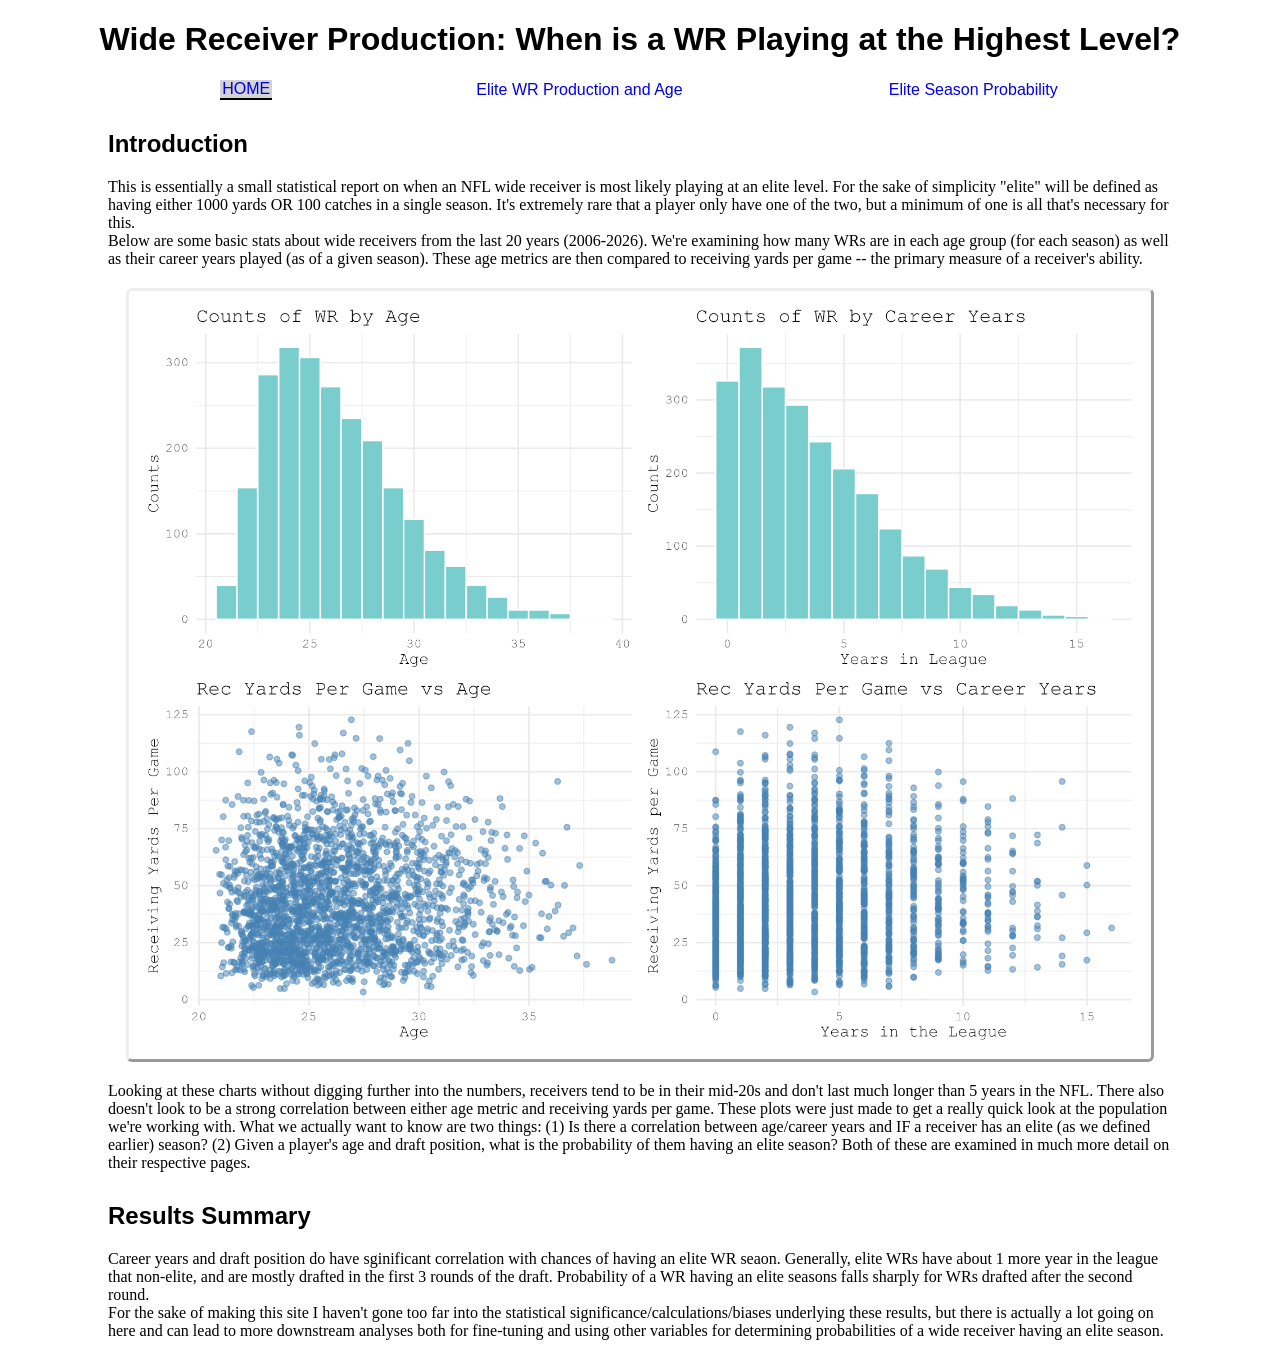
<file: index.html>
<!DOCTYPE html>
<html lang="en">
<head>
    <meta charset="UTF-8">
    <meta name="viewport" content="width=device-width, initial-scale=1.0">
    <title>WR Career Production</title>
    <link rel="stylesheet" href="style/style.css">
</head>


<body>
    <a href="#main-content" class="skip-link">Skip to main content</a>
    <header>
        <h1>Wide Receiver Production: When is a WR Playing at the Highest Level?</h1>
        <nav>
            <ul>
                <li class = "current"><a href="index.html">Home</a>
                </li>
                <li>
                    <a href="elite_v_age.html">Elite WR Production and Age</a>
                </li>
                <li>
                    <a href="prob_elite.html">Elite Season Probability</a>
                </li>
            </ul>
        </nav>
    </header>
    <main id="main-content" tabindex="-1">
    <h2>
        Introduction
    </h2>
    <div>
        This is essentially a small statistical report on when an NFL wide receiver is most likely 
        playing at an elite level. For the sake of simplicity "elite" will be defined as having either 1000 yards OR 100 catches in a single season. 
        It's extremely rare that a player only have one of the two, but a minimum of one is all that's necessary for this.<br>
        Below are some basic stats about wide receivers from the last 20 years (2006-2026). We're examining how many WRs are in each age group (for each season) as well as their career years played (as of a given season). These age metrics are then compared to receiving yards per game -- the primary measure of a receiver's ability. 
    </div>
    <img src="images/wr_plot.png" width=80% alt="WR stats by season">
    <div>
        Looking at these charts without digging further into the numbers, receivers tend to be in their mid-20s and don't last much longer than 5 years in the NFL. There also doesn't look to be a strong correlation between either age metric and receiving yards per game. These plots were just made to get a really quick look at the population we're working with. What we actually want to know are two things: (1) Is there a correlation between age/career years and IF a receiver has an elite (as we defined earlier) season? (2) Given a player's age and draft position, what is the probability of them having an elite season? Both of these are examined in much more detail on their respective pages.
    </div>
    <h2>Results Summary</h2>
    <div>  
        Career years and draft position do have sginificant correlation with chances of having an elite WR seaon. Generally, elite WRs have about 1 more year in the league that non-elite, and are mostly drafted in the first 3 rounds of the draft. Probability of a WR having an elite seasons falls sharply for WRs drafted after the second round.<br>
        For the sake of making this site I haven't gone too far into the statistical significance/calculations/biases underlying these results, but there is actually a lot going on here and can lead to more downstream analyses both for fine-tuning and using other variables for determining probabilities of a wide receiver having an elite season.
    </div>
    </main>
</body>
</html>
</file>
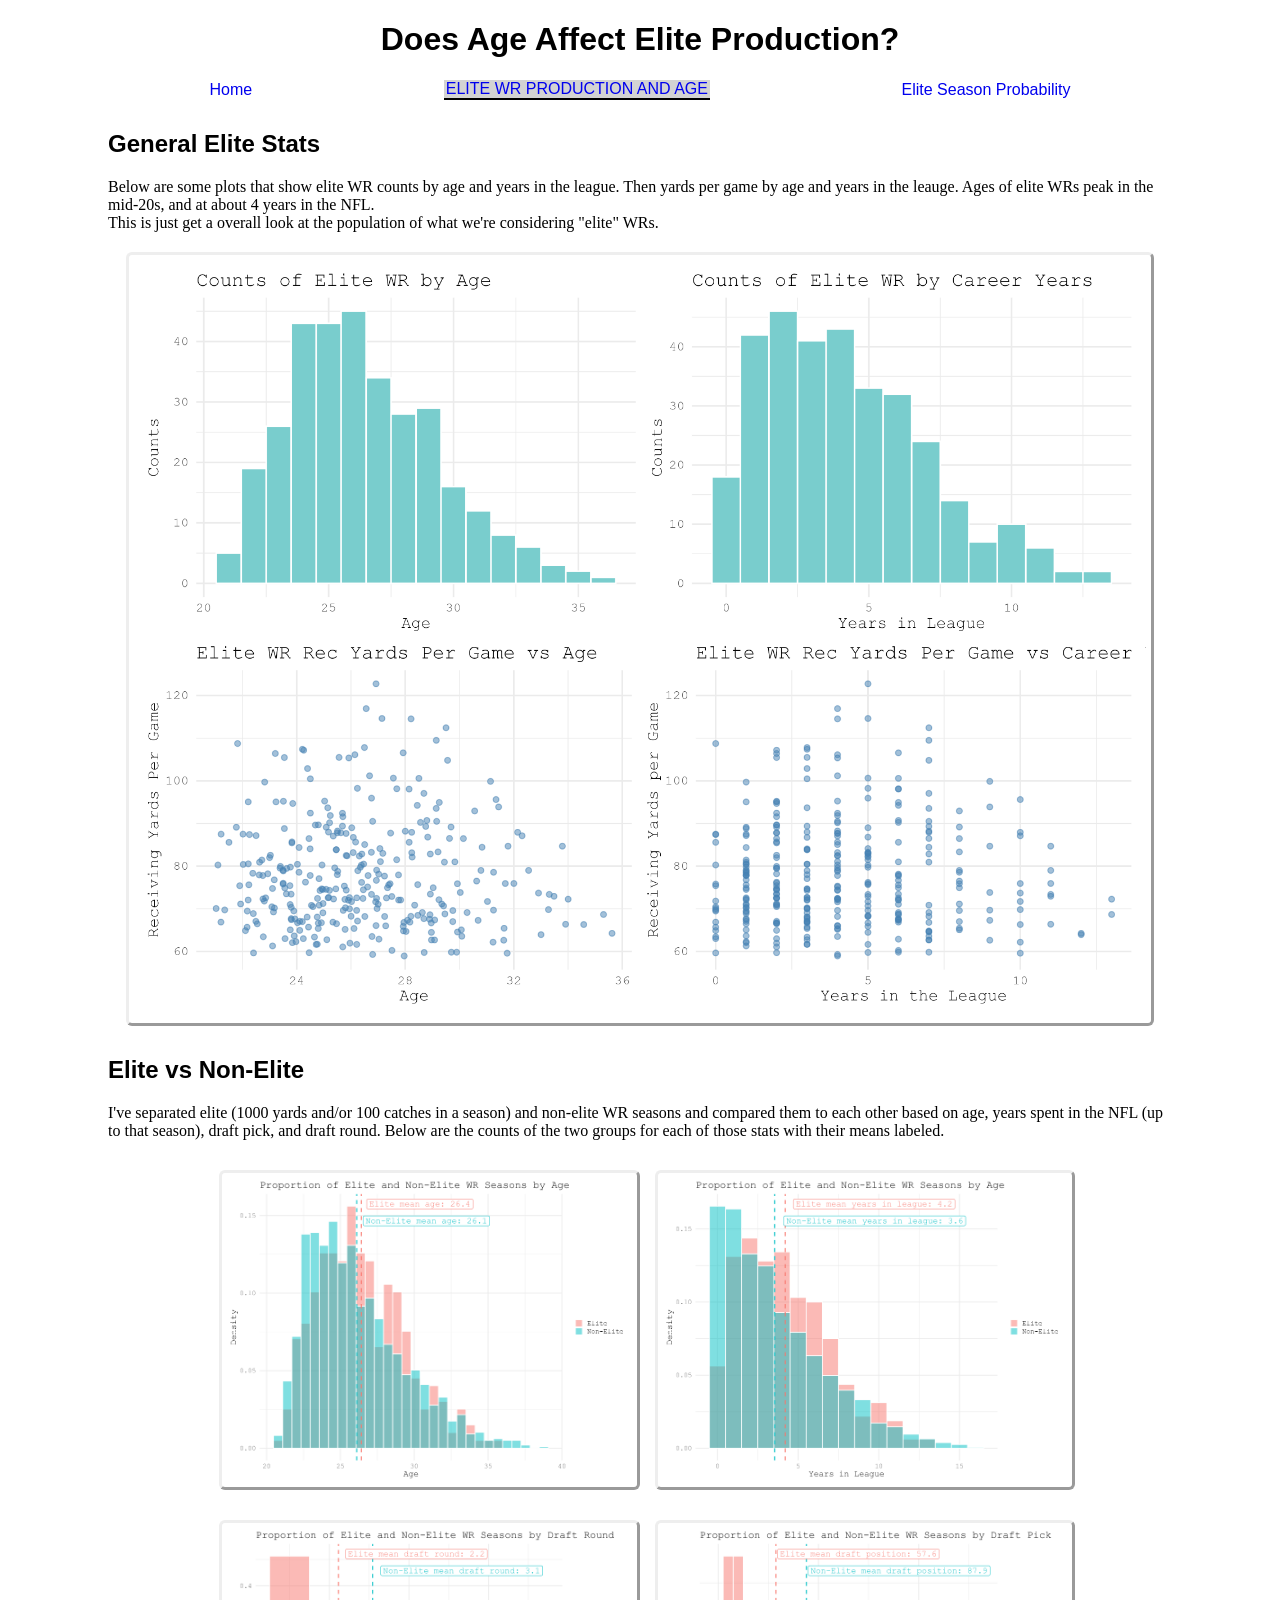
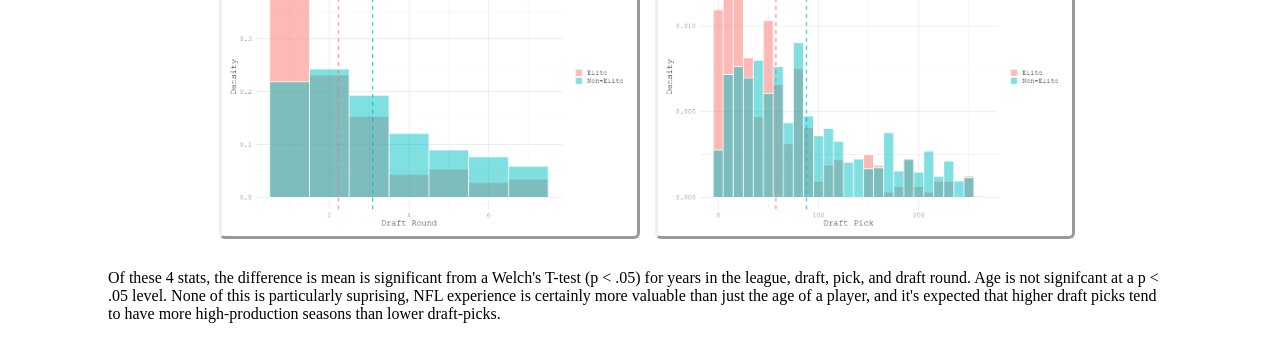
<file: elite_v_age.html>
<!DOCTYPE html>
<html lang="en">
<head>
    <meta charset="UTF-8">
    <meta name="viewport" content="width=device-width, initial-scale=1.0">
    <title>Age vs Production</title>
    <link rel="stylesheet" href="style/style.css">
</head>
<body>
    <a href="#main-content" class="skip-link">Skip to main content</a>
    <header>
    <h1>
        Does Age Affect Elite Production?
    </h1>
    <nav>
            <ul>
                <li><a href="index.html">Home</a>
                </li>
                <li class = "current">
                    <a href="elite_v_age.html">Elite WR Production and Age</a>
                </li>
                <li>
                    <a href="prob_elite.html">Elite Season Probability</a>
                </li>
            </ul>
    </nav>
    </header>

    <main id="main-content" tabindex="-1">
    <h2>
        General Elite Stats
    </h2>
    <div>
        Below are some plots that show elite WR counts by age and years in the league. Then yards per game by age and years in the leauge. Ages of elite WRs peak in the mid-20s, and at about 4 years in the NFL. <br>
        This is just get a overall look at the population of what we're considering "elite" WRs.
    </div>
    <img src="images/elite_wr_plot.png" width=80% alt="Elite WR Season Age Metrics">

    <h2>
        Elite vs Non-Elite
    </h2>
    <div>
        I've separated elite (1000 yards and/or 100 catches in a season) and non-elite WR seasons and compared them to each other based on age, years spent in the NFL (up to that season), draft pick, and draft round. Below are the counts of the two groups for each of those stats with their means labeled.
    </div>
    <div class="grid">
        <img src="images/elite_v_non-e_age.png" alt="Elite WR season and non-Elite Seasons by age">
        <img src="images/elite_v_non-e_years.png" alt="Elite WR season and non-Elite Seasons by career year">
        <img src="images/elite_v_non-e_round.png" alt="Elite WR season and non-Elite Seasons by draft round">
        <img src="images/elite_v_non-e_pick.png" alt="Elite WR season and non-Elite Seasons by draft pick">
    </div>
    <div>
        Of these 4 stats, the difference is mean is significant from a Welch's T-test (p < .05) for years in the league, draft, pick, and draft round. Age is not signifcant at a p < .05 level. None of this is particularly suprising, NFL experience is certainly more valuable than just the age of a player, and it's expected that higher draft picks tend to have more high-production seasons than lower draft-picks. 
    </div>
    </main>
</body>
</html>
</file>
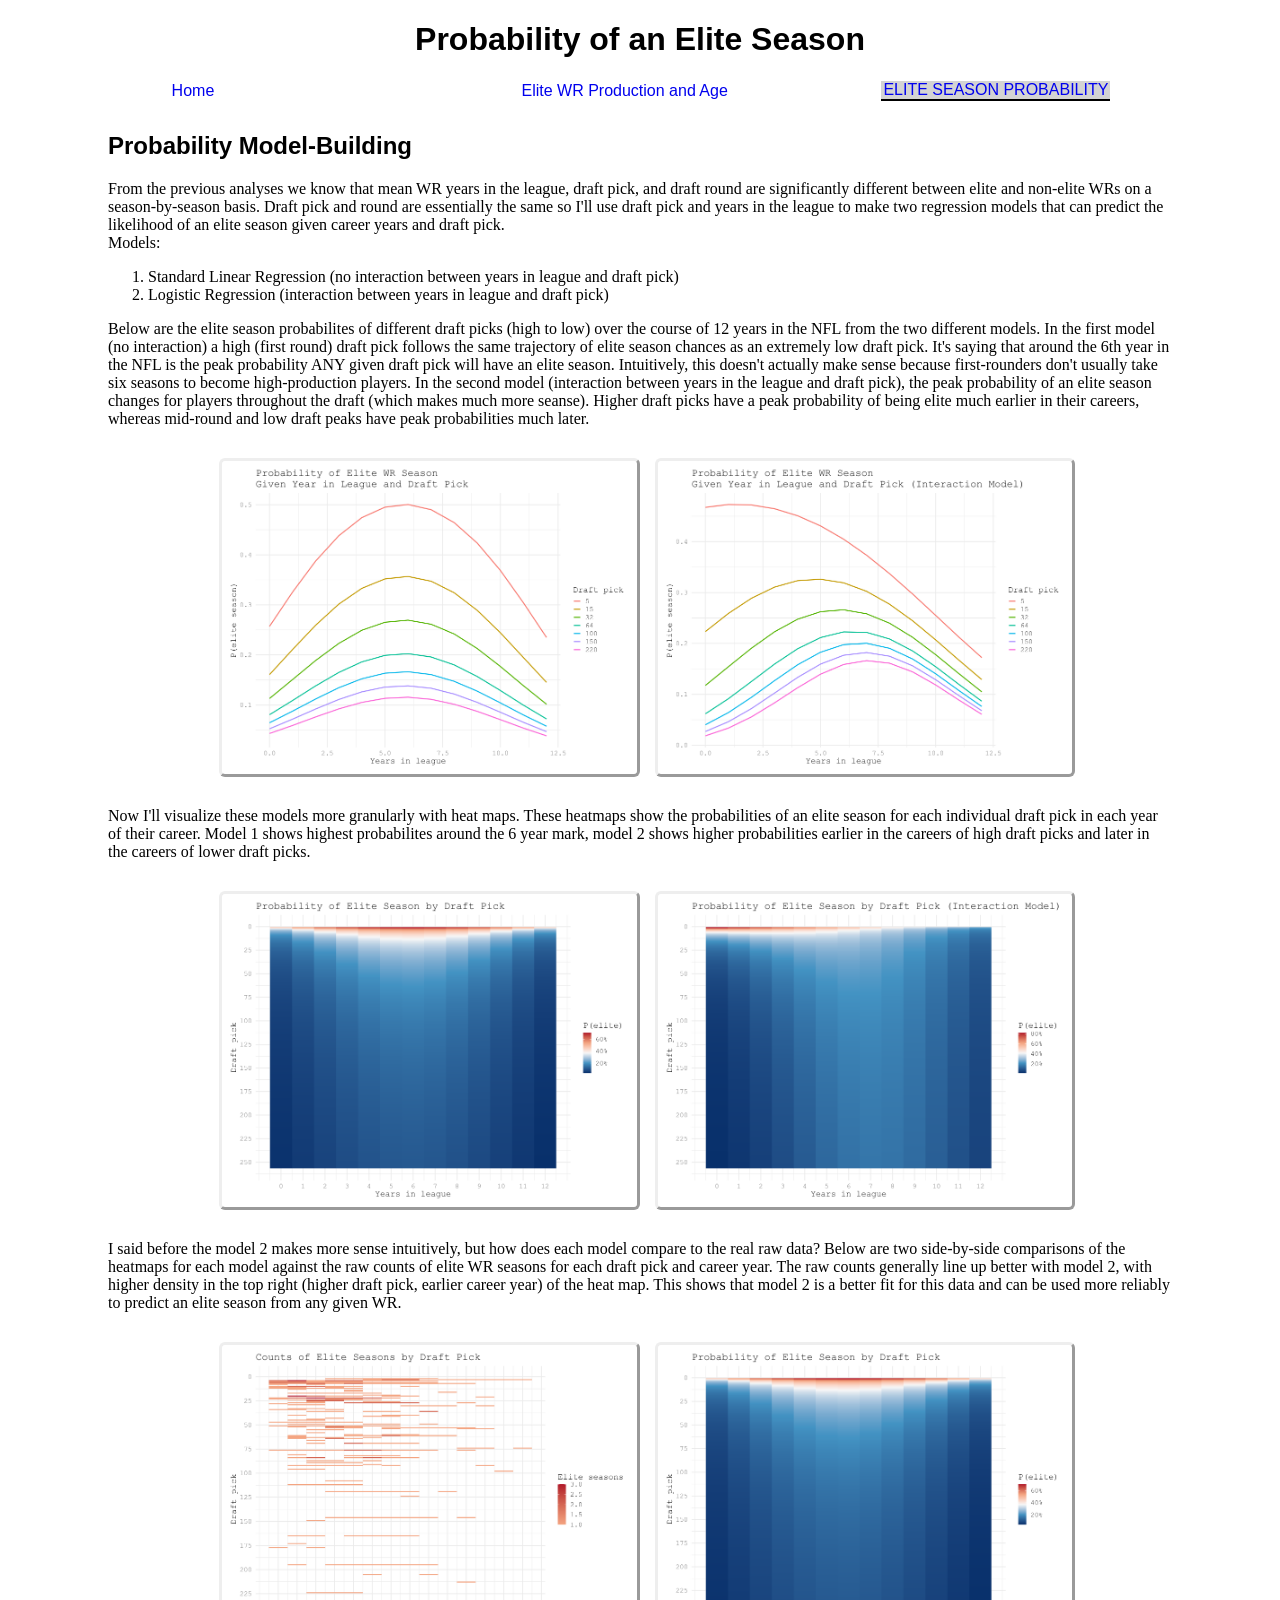
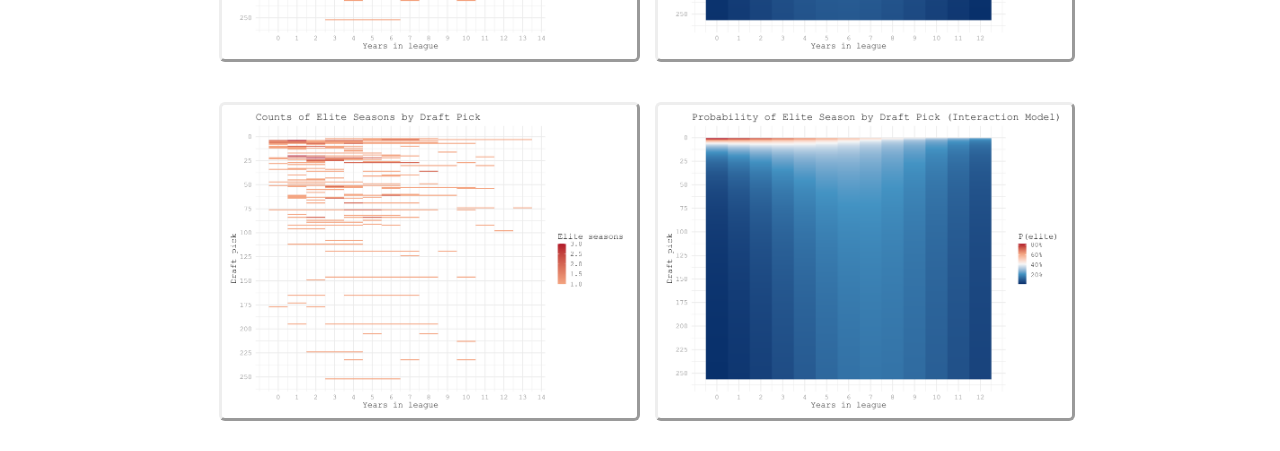
<file: prob_elite.html>
<!DOCTYPE html>
<html lang="en">
<head>
    <meta charset="UTF-8">
    <meta name="viewport" content="width=device-width, initial-scale=1.0">
    <title>Probability of an Elite Season</title>
    <link rel="stylesheet" href="style/style.css">
</head>
<body>
    <a href="#main-content" class="skip-link">Skip to main content</a>
    <header>
        <h1>Probability of an Elite Season</h1>
        <nav>
            <ul>
                <li><a href="index.html">Home</a>
                </li>
                <li></li>
                    <a href="elite_v_age.html">Elite WR Production and Age</a>
                </li>
                <li class="current">
                    <a href="prob_elite.html">Elite Season Probability</a>
                </li>
            </ul>
        </nav>
    </header>
    
    <main id="main-content" tabindex="-1">
    <h2>
        Probability Model-Building
    </h2>
    <div>
        From the previous analyses we know that mean WR years in the league, draft pick, and draft round are significantly different between elite and non-elite WRs on a season-by-season basis. Draft pick and round are essentially the same so I'll use draft pick and years in the league to make two regression models that can predict the likelihood of an elite season given career years and draft pick.<br>
        Models:
        <ol>
            <li>Standard Linear Regression (no interaction between years in league and draft pick)</li>
            <li>Logistic Regression (interaction between years in league and draft pick)</li>
        </ol>
        Below are the elite season probabilites of different draft picks (high to low) over the course of 12 years in the NFL from the two different models. In the first model (no interaction) a high (first round) draft pick follows the same trajectory of elite season chances as an extremely low draft pick. It's saying that around the 6th year in the NFL is the peak probability ANY given draft pick will have an elite season. Intuitively, this doesn't actually make sense because first-rounders don't usually take six seasons to become high-production players. In the second model (interaction between years in the league and draft pick), the peak probability of an elite season changes for players throughout the draft (which makes much more seanse). Higher draft picks have a peak probability of being elite much earlier in their careers, whereas mid-round and low draft peaks have peak probabilities much later.
    </div>

    <div class="grid">
        <img src="images/elite_prob_m1.png" alt="Model 1 probabilities">
        <img src="images/elite_prob_m2.png" alt="Model 2 probabilities">
    </div>

    <div>
        Now I'll visualize these models more granularly with heat maps. These heatmaps show the probabilities of an elite season for each individual draft pick in each year of their career. Model 1 shows highest probabilites around the 6 year mark, model 2 shows higher probabilities earlier in the careers of high draft picks and later in the careers of lower draft picks.
    </div>

    <div class="grid">
        <img src="images/m1_heatmap.png" alt="Model 1 probabilities">
        <img src="images/m2_heatmap.png" alt="Model 2 probabilities">
    </div>

    <div>I said before the model 2 makes more sense intuitively, but how does each model compare to the real raw data? Below are two side-by-side comparisons of the heatmaps for each model against the raw counts of elite WR seasons for each draft pick and career year. The raw counts generally line up better with model 2, with higher density in the top right (higher draft pick, earlier career year) of the heat map. This shows that model 2 is a better fit for this data and can be used more reliably to predict an elite season from any given WR.</div>

    <div class="grid">
        <img src="images/counts_heatmap.png" alt="Raw counts of elite wr seasons by dradt pick and career NFL years">
        <img src="images/m1_heatmap.png" alt="Model 1 probabilities">
    </div>

    <div class="grid">
        <img src="images/counts_heatmap.png" alt="Raw counts of elite wr seasons by dradt pick and career NFL years">
        <img src="images/m2_heatmap.png" alt="Model 2 probabilities">
    </div>
    </main>
</body>
</html>
</file>
<file: style/style.css>
header{
    font-family:'Gill Sans MT', Calibri, 'Trebuchet MS', sans-serif;
    text-align: center;
}

nav{
    margin:20px;
}

nav ul {
    display: flex;
    flex-direction: row;       
    justify-content: space-evenly;
    align-items: center;       
    gap: 10px;               
    padding: 0;              
    margin: 0;
}

nav li {
    list-style-type:  none;
}

img{
    border-style: outset;
    border-radius: 6px;
    padding: 5px;
    margin: 10px;
}

main > img{
    display: block;
    margin: 0 auto;
}

.current {
  text-transform: uppercase;
  background-color: lightgray;
  border-bottom: 2px solid black;
}


.grid{
  display: grid;
  grid-template-columns: 40% 40%;
  grid-gap: 10px;
  justify-content: center;
  row-gap: 10px;
  align-items: center;
}

.grid img{
    width: 95%;
}

.flex{
  display: flex;
  justify-content: left;
  flex-wrap: wrap;
  gap: 10px;
}

a:visited{
    color:blue;
}

nav a {
    text-decoration: none;
    border: 2px solid transparent;
    border-radius: 4px;
}

nav a:hover {
    border-color: black;
}

div{
    padding-right: 100px;
    padding-left: 100px;
    margin-top: 20px;
    margin-bottom: 20px;
}

h2{
    font-family:'Gill Sans MT', Calibri, 'Trebuchet MS', sans-serif;
    margin-left: 100px;
    margin-top: 30px;
}

.skip-link {
    position: absolute;
    top: -100px;        
    left: 10px;
    padding: 8px 16px;
    background-color: lightgray;
    color: black;
    border: 2px solid black;
    border-radius: 4px;
    text-decoration: none;
    z-index: 100;
}

.skip-link:focus {
    top: 10px;         
}
</file>
